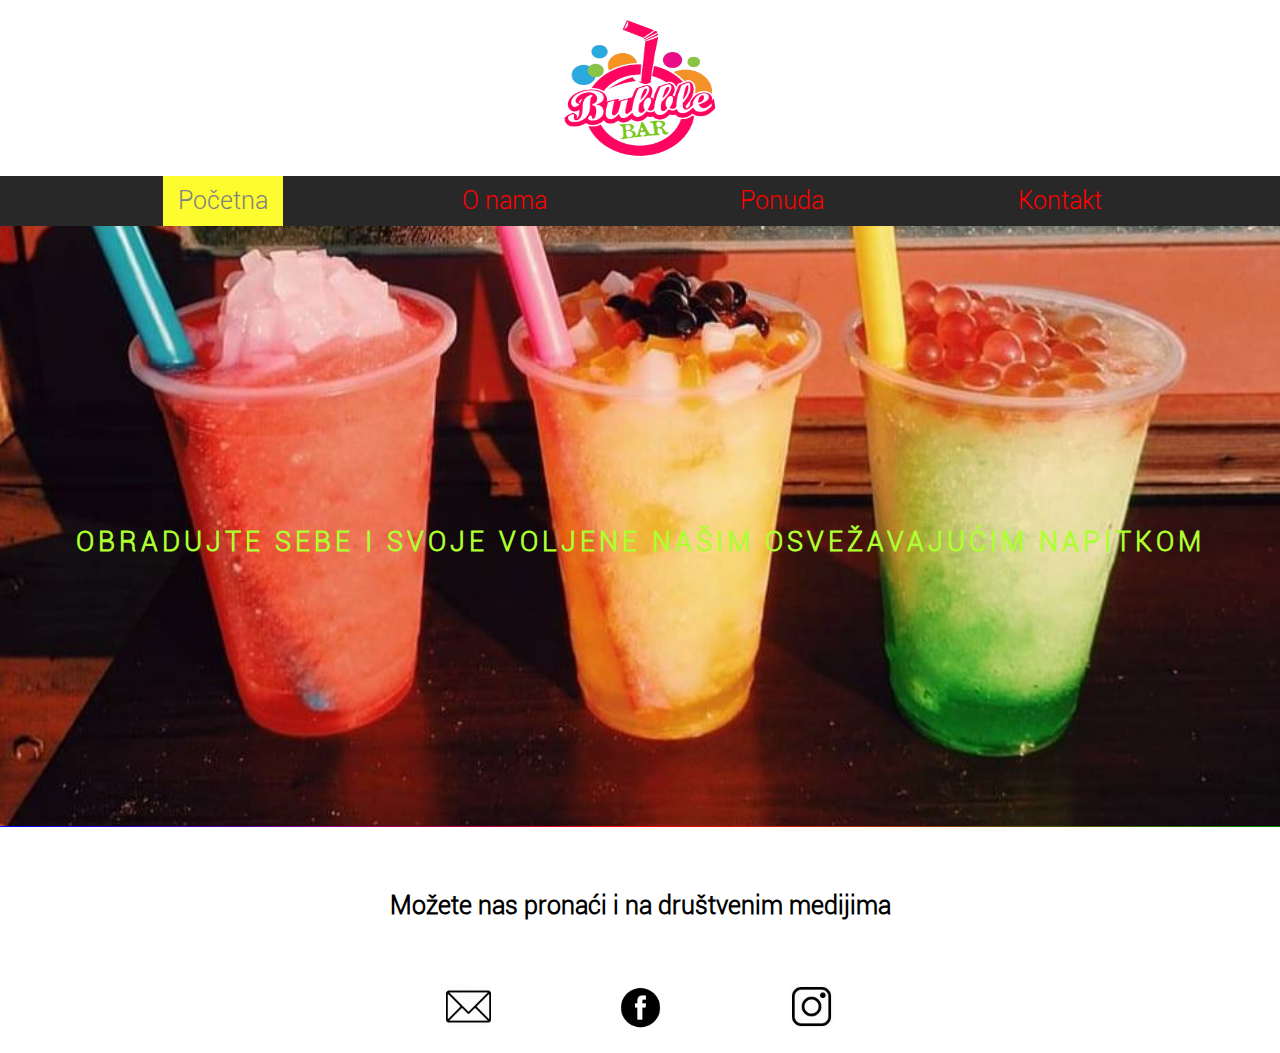
<file: index.html>
<!DOCTYPE html>
<html lang="en">

<head>
    <meta charset="UTF-8">
    <meta name="viewport" content="width=device-width, initial-scale=1.0">
    <meta http-equiv="X-UA-Compatible" content="ie=edge">
    <title>Bubble Tea Boom</title>
    <link rel="icon" href="images/favicon.png" type="image/icon type">
    <link rel="stylesheet" href="css/styleIndex.css">
</head>

<body>
    <img src="images/logo.png" alt="Logo" class="logo">
    <div class="navBar">
        <a href="index.html" style="background-color: rgb(252, 252, 47); color: gray;">Početna</a>
        <a href="oNama.html">O nama</a>
        <div class="dropdown">
            <button class="dropbtn" onclick="location.href='ponuda.html'">Ponuda</button>
            <div class="dropdown-content">
                <a href="ponuda.html#box1">Voćni sok</a>
                <a href="ponuda.html#box2">Mlečni sok</a>
                <a href="ponuda.html#box3">Slatkiši</a>
            </div>
        </div>
        <a href="contact.html">Kontakt</a>
    </div>

    <div class="picDiv">
        <p><b>Obradujte sebe i svoje voljene našim osvežavajućim napitkom</b></p>
    </div>

    <hr>
    <footer>
        <h3> Možete nas pronaći i na društvenim medijima</h3>
        <ul>
            <li>
                <a href="mailto:bubbleTea@gmail.com">
                    <img src="images/mail.png" alt="Email" class="drustMreze">
                </a>
            </li>

            <li>
                <a href="https://www.facebook.com/BubbleTeaBoom/" target="_blank">
                    <img src="images/facebook.png" alt="Facebook" class="drustMreze">
                </a>
            </li>

            <li>
                <a href="https://www.instagram.com/bubbleteaboom/" target="_blank">
                    <img src="images/instagram.png" alt="Instagram" class="drustMreze"> </a>
            </li>
        </ul>
        </div>
    </footer>
    
    <script src="javascript/index.js"></script>
</body>

</html>
</file>
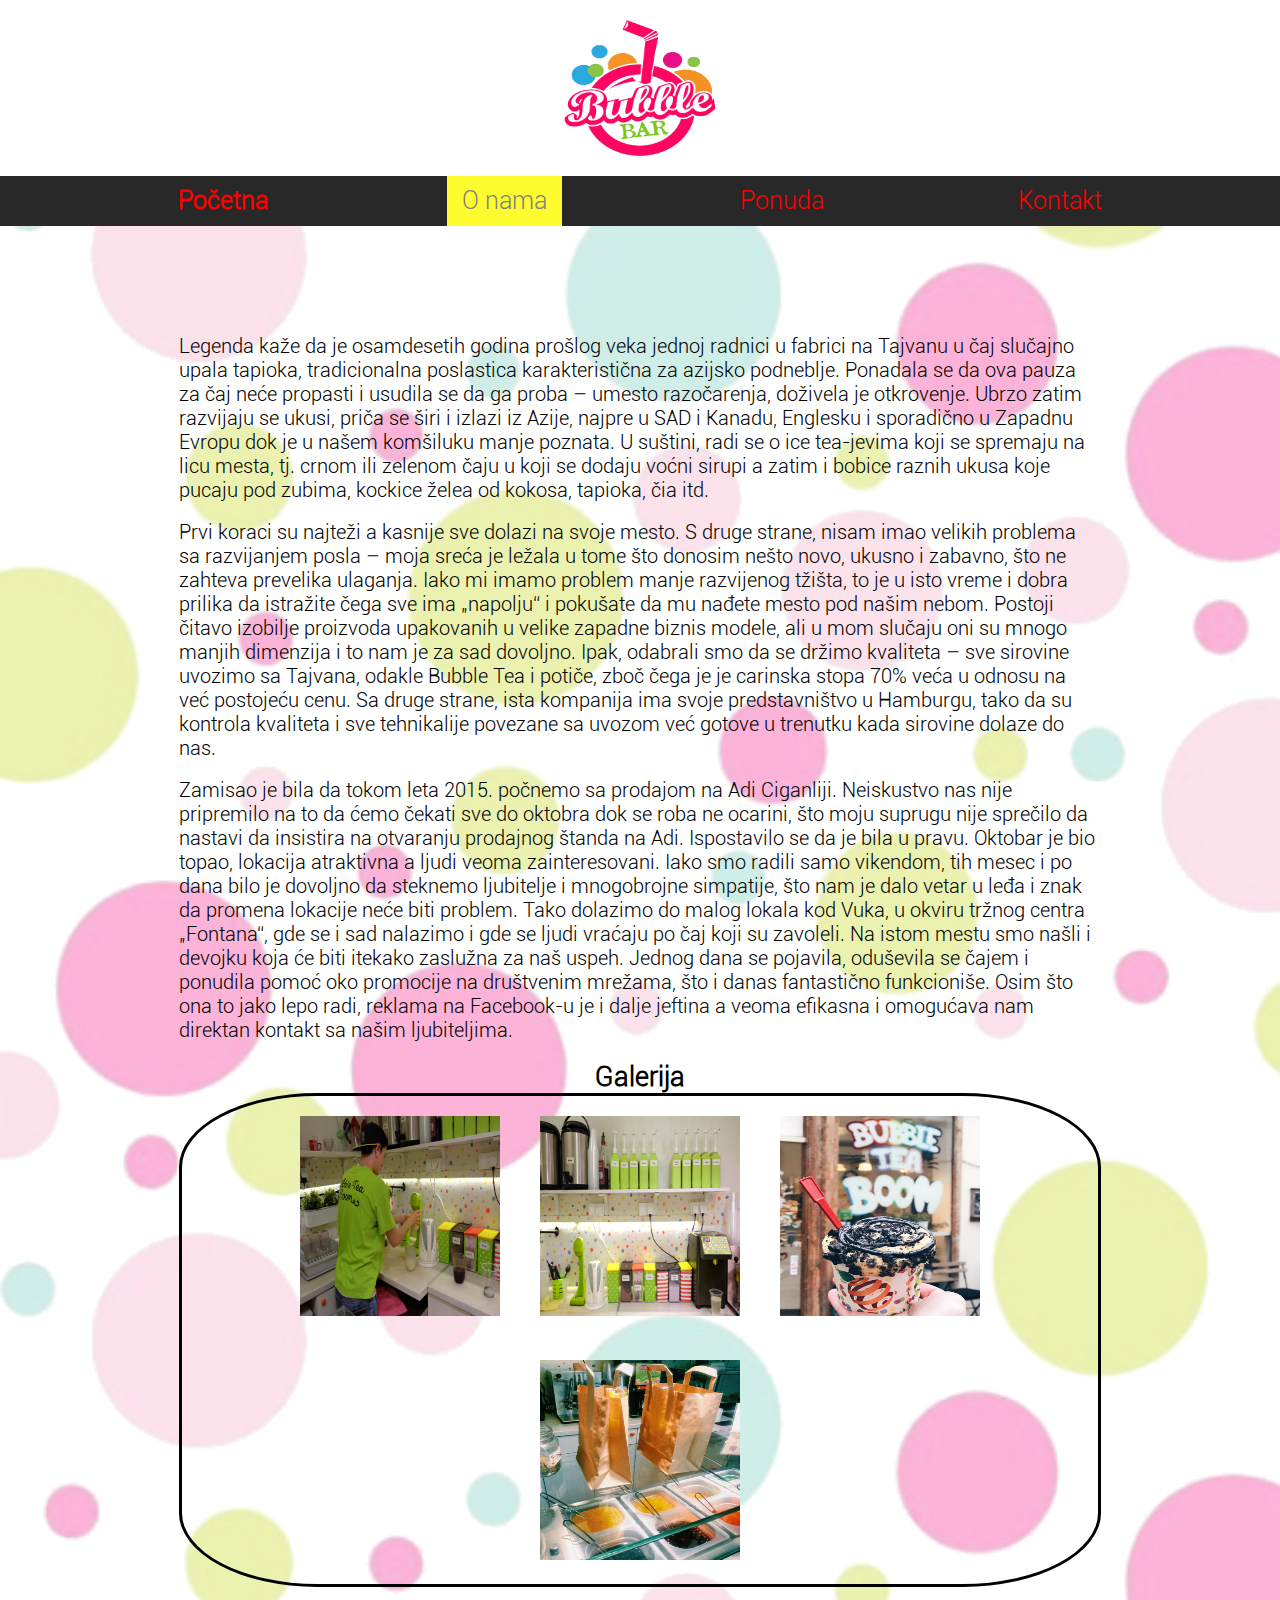
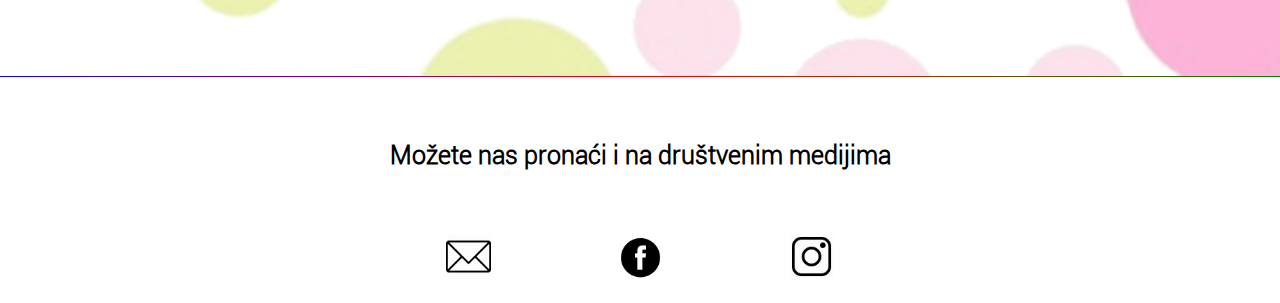
<file: oNama.html>
<!DOCTYPE html>
<html lang="en">

<head>
    <meta charset="UTF-8">
    <meta name="viewport" content="width=device-width, initial-scale=1.0">
    <meta http-equiv="X-UA-Compatible" content="ie=edge">
    <title>O nama</title>
    <link rel="icon" href="images/favicon.png" type="image/icon type">
    <link rel="stylesheet" href="css/styleONama.css">

    <link href="lightbox2-2.11.1/src/css/lightbox.css" rel="stylesheet" />

</head>

<body>
    <img src="images/logo.png" alt="Logo" class="logo">
    <div class="navBar">
        <a href="index.html"><b>Početna</b></a>
        <a href="oNama.html" style="background-color: rgb(252, 252, 47); color: gray;">O nama</a>
        <div class="dropdown">
            <button class="dropbtn" onclick="location.href='ponuda.html'">Ponuda</button>
            <div class="dropdown-content">
                <a href="ponuda.html#box1">Voćni sok</a>
                <a href="ponuda.html#box2">Mlečni sok</a>
                <a href="ponuda.html#box3">Slatkiši</a>
            </div>
        </div>
        <a href="contact.html">Kontakt</a>
    </div>

    <div class="info">
        <p>
            Legenda kaže da je osamdesetih godina prošlog veka jednoj radnici u fabrici na Tajvanu u čaj slučajno
            upala
            tapioka, tradicionalna poslastica karakteristična za azijsko podneblje. Ponadala se da ova pauza za čaj
            neće
            propasti i usudila se da ga proba – umesto razočarenja, doživela je otkrovenje. Ubrzo zatim razvijaju se
            ukusi, priča se širi i izlazi iz Azije, najpre u SAD i Kanadu, Englesku i sporadično u Zapadnu Evropu
            dok je
            u našem komšiluku manje poznata. U suštini, radi se o ice tea-jevima koji se spremaju na licu mesta, tj.
            crnom ili zelenom čaju u koji se dodaju voćni sirupi a zatim i bobice raznih ukusa koje pucaju pod
            zubima,
            kockice želea od kokosa, tapioka, čia itd.</p>
        <p>
            Prvi koraci su najteži a kasnije sve dolazi na svoje mesto. S druge strane, nisam imao velikih problema
            sa
            razvijanjem posla – moja sreća je ležala u tome što donosim nešto novo, ukusno i zabavno, što ne zahteva
            prevelika ulaganja. Iako mi imamo problem manje razvijenog tžišta, to je u isto vreme i dobra prilika da
            istražite čega sve ima „napolju“ i pokušate da mu nađete mesto pod našim nebom. Postoji čitavo izobilje
            proizvoda upakovanih u velike zapadne biznis modele, ali u mom slučaju oni su mnogo manjih dimenzija i
            to
            nam je za sad dovoljno. Ipak, odabrali smo da se držimo kvaliteta – sve sirovine uvozimo sa Tajvana,
            odakle
            Bubble Tea i potiče, zboč čega je je carinska stopa 70% veća u odnosu na već postojeću cenu. Sa druge
            strane, ista kompanija ima svoje predstavništvo u Hamburgu, tako da su kontrola kvaliteta i sve
            tehnikalije
            povezane sa uvozom već gotove u trenutku kada sirovine dolaze do nas.</p>

        <p>
            Zamisao je bila da tokom leta 2015. počnemo sa prodajom na Adi Ciganliji. Neiskustvo nas nije pripremilo
            na
            to da ćemo čekati sve do oktobra dok se roba ne ocarini, što moju suprugu nije sprečilo da nastavi da
            insistira na otvaranju prodajnog štanda na Adi. Ispostavilo se da je bila u pravu. Oktobar je bio topao,
            lokacija atraktivna a ljudi veoma zainteresovani. Iako smo radili samo vikendom, tih mesec i po dana
            bilo je
            dovoljno da steknemo ljubitelje i mnogobrojne simpatije, što nam je dalo vetar u leđa i znak da promena
            lokacije neće biti problem. Tako dolazimo do malog lokala kod Vuka, u okviru tržnog centra „Fontana“,
            gde se
            i sad nalazimo i gde se ljudi vraćaju po čaj koji su zavoleli. Na istom mestu smo našli i devojku koja
            će
            biti itekako zaslužna za naš uspeh. Jednog dana se pojavila, oduševila se čajem i ponudila pomoć oko
            promocije na društvenim mrežama, što i danas fantastično funkcioniše. Osim što ona to jako lepo radi,
            reklama na Facebook-u je i dalje jeftina a veoma efikasna i omogućava nam direktan kontakt sa našim
            ljubiteljima. </p>

        <!-- <p>
            Bubble tea teče uzvodno! Dan se produžio, kao i naše radno vreme, pa tako i broj mušterija. Uskoro
            otvaramo
            još jedan lokal, vraćajući se tamo gde je sve počelo – moći ćete da kupite naš čaj u okviru kafića
            Sunset na
            makiškoj strani Ade. To je za nas poseban izazov jer ćemo se sresti sa potpuno drugačijom klijentelom od
            one
            koja je sada navikla na nas. Kako je Bubble tea prilično inovativan na našem tržištu, za njega su
            uglavnom
            zainteresovani mladi ljudi, spremni na eksperimente i sve što alternativa ima da ponudi. Sada ćemo se
            susresti sa porodicama, decom i nešto starijom grupom ljudi, s obzirom na to da je Sunset prilagođen
            upravo
            njima, sa svojim igralištem i lokacijom. Sledeća tačka jeste i uvođenje pojedinih novina u ponudu, kao
            na
            primer, novih ukusa i novih dodataka pa čak i onih sa dodatkom alkohola, ali i proširivanje u okviru
            drugih
            ugostiteljskih objekata tako da to ne zahteva preveliku posvećenost zaposlenih, a ipak im omogući da
            ponude
            jedno novo, jedinstveno osveženje u svom objektu a nama prolaz do novih mušterija. </p> -->

        <h2>Galerija</h2>

        <div class="galerija">
            <a href="images/g1.jpg" data-lightbox="slike" data-title="Prva slika"><img src="images/g1.jpg" alt="s1"></a>
            <a href="images/g2v.jpg" data-lightbox="slike" data-title="Druga slika"><img src="images/g2v.jpg" alt="s1"></a>
            <a href="images/g3.jpg" data-lightbox="slike" data-title="Treca slika"><img src="images/g3.jpg" alt="s1"></a>
            <a href="images/g4v.jpg" data-lightbox="slike" data-title="Cetvrta slika slika"><img src="images/g4v.jpg" alt="s1"></a>
        </div>
    </div>

    <hr>
    <footer>
        <h3> Možete nas pronaći i na društvenim medijima</h3>
        <ul>
            <li>
                <a href="mailto:bubbleTea@gmail.com">
                    <img src="images/mail.png" alt="Email" class="drustMreze">
                </a>
            </li>

            <li>
                <a href="https://www.facebook.com/BubbleTeaBoom/" target="_blank">
                    <img src="images/facebook.png" alt="Facebook" class="drustMreze">
                </a>
            </li>

            <li>
                <a href="https://www.instagram.com/bubbleteaboom/" target="_blank">
                    <img src="images/instagram.png" alt="Instagram" class="drustMreze"> </a>
            </li>
        </ul>
        </div>
    </footer>

    <script src="javascript/oNama.js"></script>

    <script src="lightbox2-2.11.1/dist/js/lightbox-plus-jquery.js"></script>
</body>

</html>
</file>
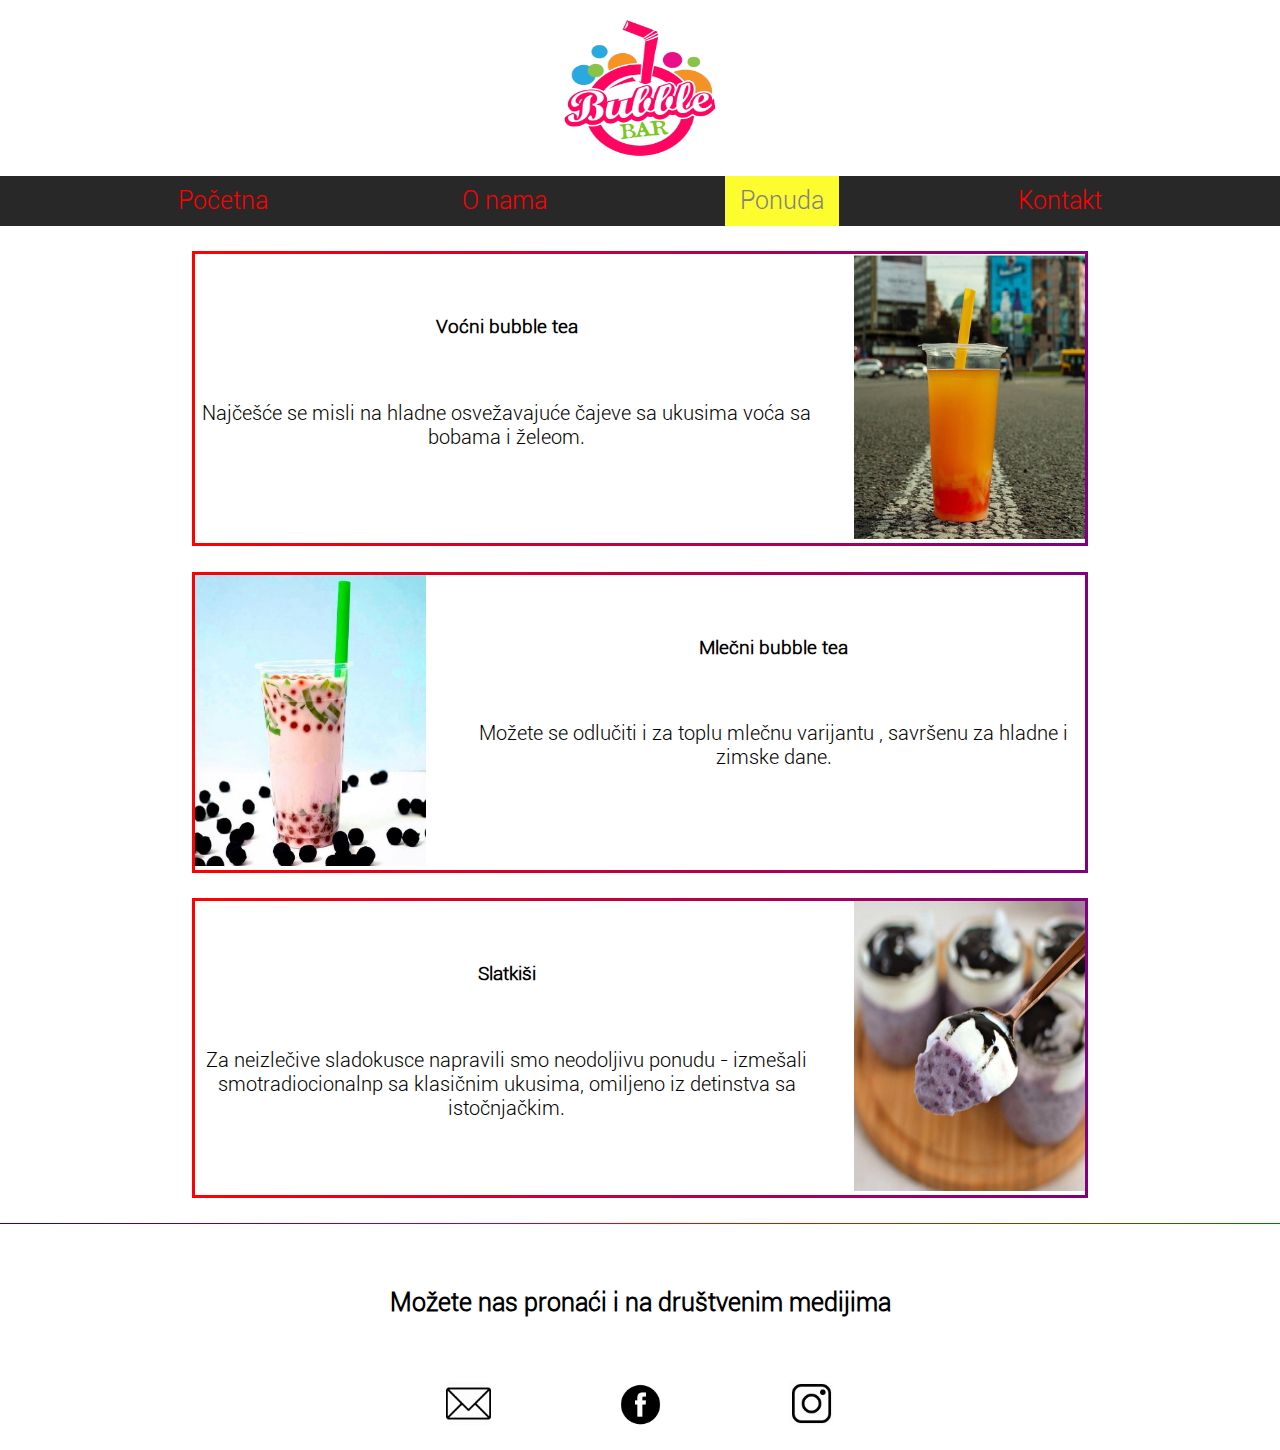
<file: ponuda.html>
<!DOCTYPE html>
<html lang="en">

<head>
    <meta charset="UTF-8">
    <meta name="viewport" content="width=device-width, initial-scale=1.0">
    <meta http-equiv="X-UA-Compatible" content="ie=edge">
    <title>Ponuda</title>
    <link rel="icon" href="images/favicon.png" type="image/icon type">

    <link rel="stylesheet" href="css/stylePonuda.css">
    <link rel="stylesheet" type="text/css" href="slick/slick-theme.css" />
    <link rel="stylesheet" type="text/css" href="slick/slick.css" />
</head>

<body>
    <img src="images/logo.png" alt="Logo" class="logo">
    <div class="navBar">
        <a href="index.html">Početna</a>
        <a href="oNama.html">O nama</a>
        <div class="dropdown">
            <button class="dropbtn" onclick="location.href='ponuda.html'"
                style="background-color: rgb(252, 252, 47);">Ponuda</button>
            <div class="dropdown-content">
                <a href="ponuda.html#box1">Voćni sok</a>
                <a href="ponuda.html#box2">Mlečni sok</a>
                <a href="ponuda.html#box3">Slatkiši</a>
            </div>
        </div>
        <a href="contact.html">Kontakt</a>
    </div>

    <div class="box" id="box1">
        <div class="textBox">
            <h3>Voćni bubble tea </h3>
            <p id="text1">
                Najčešće se misli na hladne osvežavajuće čajeve sa ukusima voća sa bobama i želeom.
            </p>
        </div>
        <div class="slick" id="slick1">
            <img src="images/slick1a.jpg" alt="fruitJuice">
            <img src="images/slick1b.jpg" alt="fruit1">
            <img src="images/slick1c.jpg" alt="fruit2">
        </div>
    </div>

    <div class="box" id="box2">
        <div class="textBox">
            <h3>Mlečni bubble tea </h3>
            <p id="text2">
                Možete se odlučiti i za toplu mlečnu varijantu , savršenu za hladne i zimske dane.
            </p>
        </div>
        <div class="slick" id="slick2">
            <img src="images/slick2a.jpg" alt="fruitJuice">
            <img src="images/slick2b.jpg" alt="fruit1">
            <img src="images/slick2c.jpg" alt="fruit2">
        </div>
    </div>

    <div class="box" id="box3">
        <div class="textBox">
            <h3>Slatkiši</h3>
            <p id="text3">
                Za neizlečive sladokusce napravili smo neodoljivu ponudu - izmešali smotradiocionalnp sa klasičnim
                ukusima, omiljeno iz detinstva sa istočnjačkim.
            </p>
        </div>
        <div class="slick" id="slick3">
            <img src="images/slick3a.jpg" alt="fruitJuice">
            <img src="images/slick3b.jpg" alt="fruit1">
            <img src="images/slick3c.jpg" alt="fruit2">
        </div>
    </div>

    <hr>
    <footer>
        <h3> Možete nas pronaći i na društvenim medijima</h3>
        <ul>
            <a href="mailto:bubbleTea@gmail.com">
                <img src="images/mail.png" alt="Email" class="drustMreze">
            </a>
            </li>

            <li>
                <a href="https://www.facebook.com/BubbleTeaBoom/" target="_blank">
                    <img src="images/facebook.png" alt="Facebook" class="drustMreze">
                </a>
            </li>

            <li>
                <a href="https://www.instagram.com/bubbleteaboom/" target="_blank">
                    <img src="images/instagram.png" alt="Instagram" class="drustMreze"> </a>
            </li>
        </ul>
        </div>
    </footer>

    <script src="https://code.jquery.com/jquery-2.2.0.min.js" type="text/javascript"></script>
    <script type="text/javascript" src="slick/slick.js"></script>
    <script src="javascript/ponuda.js"></script>
</body>

</html>
</file>
<file: css/styleIndex.css>
@font-face {
    font-family: defaultFont;
    src: url(../fonts/Roboto-Light.ttf);
}

* {
    margin: 0;
    padding: 0;
    font-family: 'defaultFont', Arial, Helvetica, sans-serif;
}

.logo {
    width: 180px;
    height: 150px;
    display: block;
    margin: 1% auto;
}

body {
    background-color: white;
}

.navBar {
    display: flex;
    justify-content: space-evenly;
    align-items: center;
    background-color: rgb(41, 40, 40);
    max-height: 50px;
}

.navBar a {
    text-decoration: none;
    color: red;
    padding: 0 15px;
    font-size: 25px;
    line-height: 50px;
}

.navBar a:hover {
    background-color: rgb(252, 252, 47);
}

.dropbtn {
    color: red;
    background-color: rgb(41, 40, 40);
    padding: 0 15px;
    font-size: 25px;
    line-height: 50px;
    border: none;
}

.dropdown-content {
    display: none;
    position: absolute;
    background-color: #f1f1f1;
    min-width: 7.6%;
    box-shadow: 0px 8px 16px 0px rgba(0, 0, 0, 0.2);
    z-index: 1;
}

.dropdown-content a {
    color: black;
    padding: 12px 16px;
    text-decoration: none;
    display: block;
    font-size: 17px;
    line-height: 25px;
}

.dropdown:hover .dropdown-content {
    display: block;
}

.dropdown:hover .dropbtn {
    background-color: rgb(252, 252, 47);
    cursor: pointer;
}

.sticky {
    position: sticky;
    top: 0;
    width: 100%;
    z-index: 1;
}

h3 {
    text-align: center;
    font-size: 25px;
    margin: 5% auto;
}

.picDiv {
    background-position: center;
    background-size: cover;
    background-repeat: no-repeat;
    background-attachment: fixed;
    background-image: url(../images/background.jpg);
    height: 600px;
}

.picDiv p {
    position: relative;
    top: 50%;
    width: 100%;
    text-align: center;
    color: greenyellow;
    font-size: 27px;
    letter-spacing: 4px;
    text-transform: uppercase;
}

.drustMreze {
    max-width: 45px;
    height: auto;
}

footer ul {
    list-style-type: none;
    display: flex;
    width: 50%;
    margin: 20px auto;
    justify-content: space-evenly;
}

hr {
    border: 0;
    height: 1px;
    background-image: linear-gradient(to right, blue, red, green);
}

@media only screen and (max-width: 470px) {
    .navBar a {
        font-size: 10.8pt;
    }
    .dropbtn {
        font-size: 10.8pt;
    }
}
</file>
<file: css/styleONama.css>
@font-face {
    font-family: defaultFont;
    src: url(../fonts/Roboto-Light.ttf);
}

* {
    margin: 0;
    padding: 0;
    font-family: 'defaultFont', Arial, Helvetica, sans-serif;
}

.logo {
    width: 180px;
    height: 150px;
    display: block;
    margin: 1% auto;
}

body {
    background-color: white;
}

.navBar {
    display: flex;
    justify-content: space-evenly;
    align-items: center;
    background-color: rgb(41, 40, 40);
    max-height: 50px;
}

.navBar a {
    text-decoration: none;
    color: red;
    padding: 0 15px;
    font-size: 25px;
    line-height: 50px;
}

.navBar a:hover {
    background-color: rgb(252, 252, 47);
}

.dropbtn {
    color: red;
    background-color: rgb(41, 40, 40);
    padding: 0 15px;
    font-size: 25px;
    line-height: 50px;
    border: none;
}

.dropdown-content {
    display: none;
    position: absolute;
    background-color: #f1f1f1;
    min-width: 7.6%;
    box-shadow: 0px 8px 16px 0px rgba(0, 0, 0, 0.2);
    z-index: 1;
}

.dropdown-content a {
    color: black;
    padding: 12px 16px;
    text-decoration: none;
    display: block;
    font-size: 17px;
    line-height: 25px;
}

.dropdown:hover .dropdown-content {
    display: block;
}

.dropdown:hover .dropbtn {
    background-color: rgb(252, 252, 47);
    cursor: pointer;
}

.sticky {
    position: sticky;
    top: 0;
    width: 100%;
    z-index: 1;
}

h2{
    text-align: center;
}

.galerija{
    display: flex;
    justify-content: center;
    flex-wrap: wrap;
    border: 3px solid black;
    border-radius: 15%;
}

.galerija img{
    padding: 20px;
    width: 200px;
    height: 200px;
}

h3 {
    text-align: center;
    font-size: 25px;
    margin: 5% auto;
}

.info {
    background-image: url(../images/oNamaBg.png);
    background-size: cover;
    font-size: large;
    padding: 7% 14%;
}
.info p{
    margin: 2% auto;
    font-size: 20px;
}
.drustMreze {
    max-width: 45px;
    height: auto;
}

footer ul {
    list-style-type: none;
    display: flex;
    width: 50%;
    margin: 20px auto;
    justify-content: space-evenly;
}

hr {
    border: 0;
    height: 1px;
    background-image: linear-gradient(to right, blue, red, green);
}

@media only screen and (max-width: 800px) {
    .info {
        padding: 7% 2%;
    }
}

@media only screen and (max-width: 550px) {
    .info {
        padding: 7% 2%;
        justify-items: center;
    }
    .info p {
        order: 1;
    }
    .info img {
        order: 0;
        height: 80%;
    }
    .navBar a {
        font-size: 10.8pt;
    }
    .dropbtn {
        font-size: 10.8pt;
    }
}
</file>
<file: css/stylePonuda.css>
@font-face {
    font-family: defaultFont;
    src: url(../fonts/Roboto-Light.ttf);
}

@keyframes fading {
    0% {
        opacity: 1;
    }
    100% {
        opacity: 0.3;
    }
}

* {
    scroll-behavior: smooth;
    margin: 0;
    padding: 0;
    font-family: 'defaultFont', Arial, Helvetica, sans-serif;
}

.logo {
    width: 180px;
    height: 150px;
    display: block;
    margin: 1% auto;
}

body {
    background-color: white;
}

.navBar {
    display: flex;
    justify-content: space-evenly;
    align-items: center;
    background-color: rgb(41, 40, 40);
    max-height: 50px;
}

.navBar a {
    text-decoration: none;
    color: red;
    padding: 0 15px;
    font-size: 25px;
    line-height: 50px;
}

.navBar a:hover {
    background-color: rgb(252, 252, 47);
}

.dropbtn {
    color: gray;
    background-color: azure;
    padding: 0 15px;
    font-size: 25px;
    line-height: 50px;
    border: none;
}

.dropdown-content {
    display: none;
    position: absolute;
    background-color: #f1f1f1;
    min-width: 7.6%;
    box-shadow: 0px 8px 16px 0px rgba(0, 0, 0, 0.2);
    z-index: 1;
}

.dropdown-content a {
    color: black;
    padding: 12px 16px;
    text-decoration: none;
    display: block;
    font-size: 17px;
    line-height: 25px;
}

.dropdown:hover .dropdown-content {
    display: block;
}

.dropdown:hover .dropbtn {
    background-color: rgb(252, 252, 47);
    cursor: pointer;
}

.textBox{
    text-align: center;
    width: 70%;
}

.textBox h3{
    margin: 10% auto;
}

.sticky {
    position: sticky;
    top: 0;
    width: 100%;
    z-index: 1;
}

.box {
    display: flex;
    justify-content: space-between;
    align-items: stretch;
    margin: 2% 15%;
    border: 3px solid;
    border-image-source: linear-gradient(90deg, red, purple);
    border-image-slice: 1;
    transition: all 0.5s;
}

.box p {
    font-size: 20px;
    padding: 0 1%;
}

#box2 {
    flex-direction: row-reverse;
}

.box:hover {
    box-shadow: 0px 35px 77px -17px rgba(0, 0, 0, 0.64);
    transform: scale(1, 1.2);
    background: #fff;
    margin: 7% 15%;
    transition: all 1s;
}

.boxFaded {
    animation-name: fading;
    animation-duration: 0.5s;
    animation-fill-mode: forwards;
}

.slick {
    width: 26%;
}

footer h3 {
    text-align: center;
    font-size: 25px;
    margin: 5% auto;
}

.drustMreze {
    max-width: 45px;
    height: auto;
}

footer ul {
    list-style-type: none;
    display: flex;
    width: 50%;
    margin: 20px auto;
    justify-content: space-evenly;
}

hr {
    border: 0;
    height: 1px;
    background-image: linear-gradient(to right, blue, red, green);
}

@media only screen and (max-width: 1000px) {
    .box {
        margin: 2% 7%;
    }
}

@media only screen and (max-width: 500px) {
    .box {
        margin: 2% 2%;
    }
    .box:hover {
        margin: 7% 2%;
    }
    .navBar a {
        font-size: 10.8pt;
    }
    .dropbtn {
        font-size: 10.8pt;
    }
    .textBox{
        width: 65%;
    }
    .slick{
        width: 35%;
    }
}
</file>
